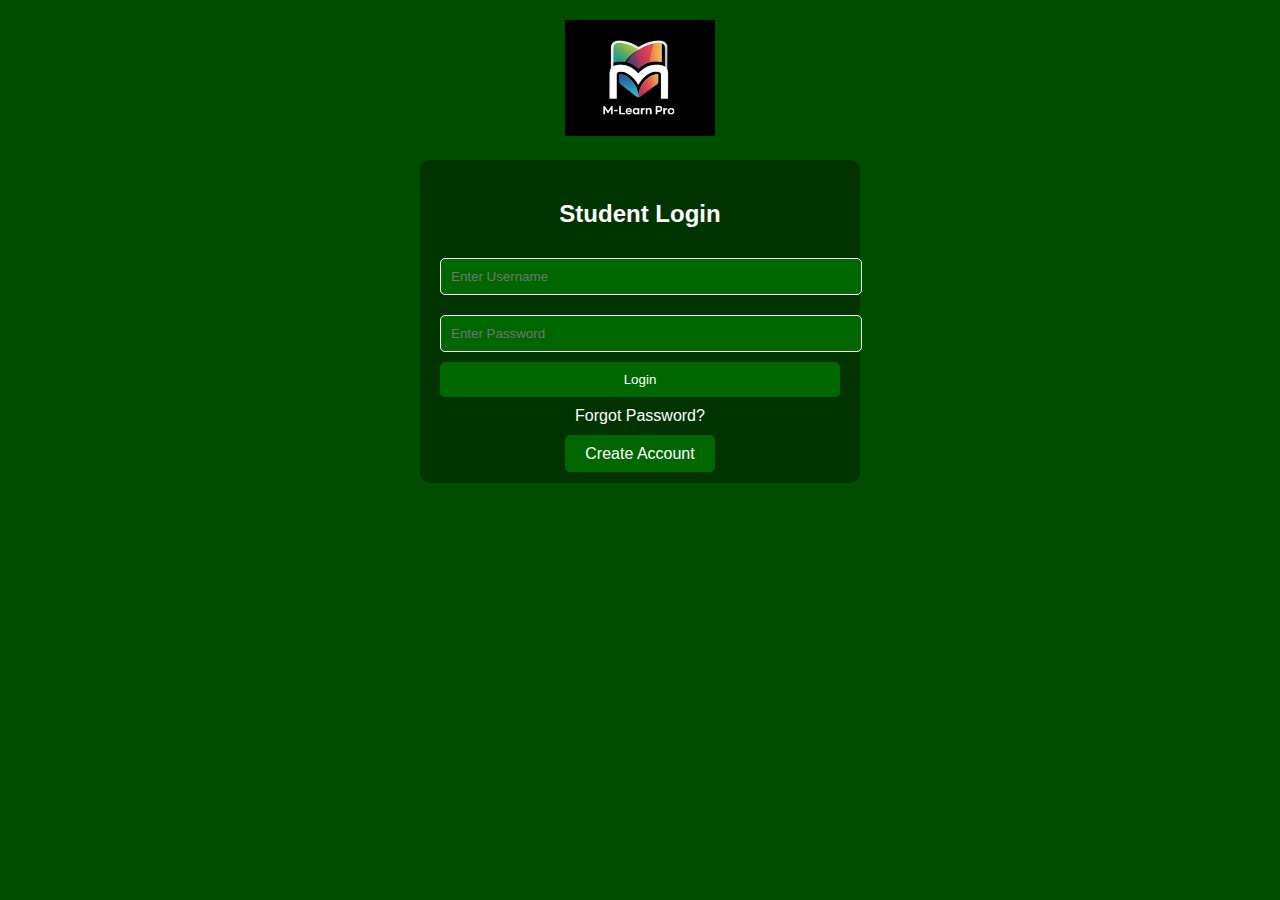
<file: index.html>
<!DOCTYPE html> 
<html lang="en">
<head>
    <meta charset="UTF-8">
    <meta name="viewport" content="width=device-width, initial-scale=1.0">
    <title>M-Learn Pro - Login</title>
    <style>
        body {
            font-family: Arial, sans-serif;
            margin: 0;
            padding: 0;
            background-color: #004d00; /* Dark green background */
            color: white;
        }
        .header {
            text-align: center;
            margin: 20px 0;
        }
        .logo {
            width: 150px;
            height: auto;
        }
        .login-container {
            max-width: 400px;
            margin: 0 auto;
            background-color: #003300;
            padding: 20px;
            border-radius: 10px;
        }
        .login-container h2 {
            text-align: center;
        }
        .input-field {
            width: 100%;
            padding: 10px;
            margin: 10px 0;
            border: 1px solid #fff;
            background-color: #006600;
            color: white;
            border-radius: 5px;
        }
        .input-field:focus {
            outline: none;
            background-color: #008000;
        }
        .btn {
            width: 100%;
            padding: 10px;
            background-color: #006600;
            border: none;
            color: white;
            border-radius: 5px;
            cursor: pointer;
        }
        .btn:hover {
            background-color: #008000;
        }
        .forgot-password,
        .signup {
            text-align: center;
            margin-top: 10px;
        }
        .forgot-password a,
        .signup a {
            color: #fff;
            text-decoration: none;
        }
        .forgot-password a:hover,
        .signup a:hover {
            text-decoration: underline;
        }
        .Rgister {
            text-align: center;
            margin-top: 20px;
        }
        .Rgister a {
            color: #fff;
            font-size: 16px;
            padding: 10px 20px;
            background-color: #006600;
            text-decoration: none;
            border-radius: 5px;
        }
        .Rgister a:hover {
            background-color: #008000;
        }
    </style>
</head>
<body>
    <div class="header">
        <img src="M learning logo.jpg" alt="M-Learn Pro Logo" class="logo">
    </div>

    <div class="login-container">
        <h2>Student Login</h2>
        <form id="loginForm" onsubmit="return login()">
            <input type="text" id="username" name="username" class="input-field" placeholder="Enter Username" required>
            <input type="password" id="password" name="password" class="input-field" placeholder="Enter Password" required>
            <button type="submit" class="btn">Login</button>
        </form>
        
        <div class="forgot-password">
            <a href="#">Forgot Password?</a>
        </div>
        
        <div class="Rgister">
            <a href="#">Create Account</a> <!-- Updated text for registration -->
        </div>
    </div>

    <script>
        function login() {
            // No actual validation, login is always successful
            window.location.href = "dashboard.html";  // Redirect to the dashboard
            return false;  // Prevent form submission
        }
    </script>
</body>
</html>
</file>
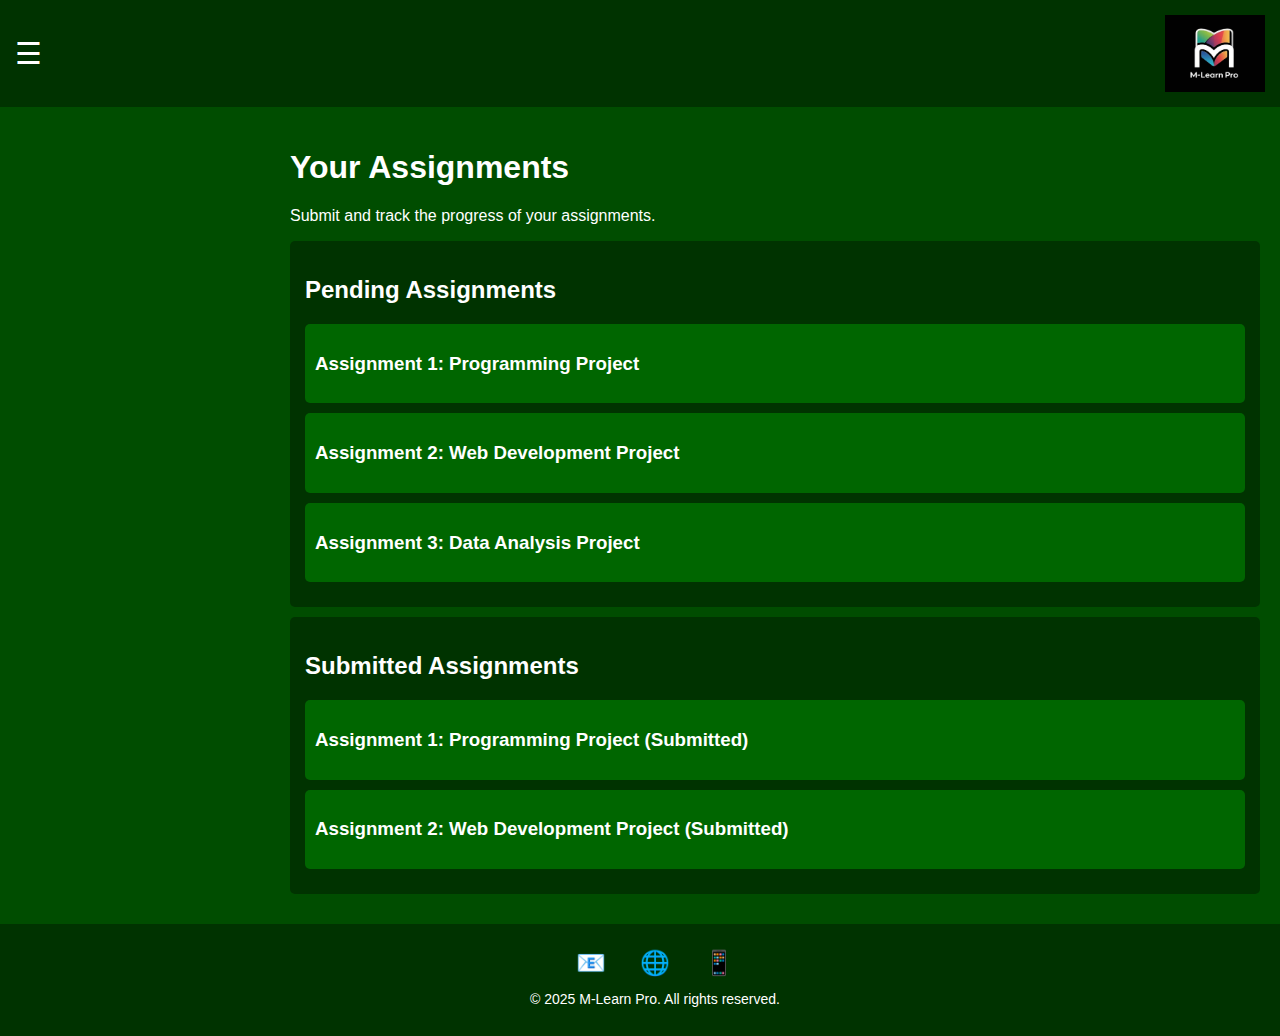
<file: Assignments.html>
<!DOCTYPE html>
<html lang="en">
<head>
    <meta charset="UTF-8">
    <meta name="viewport" content="width=device-width, initial-scale=1.0">
    <title>M-Learn Pro - Assignments</title>
    <style>
        body {
            font-family: Arial, sans-serif;
            margin: 0;
            padding: 0;
            background-color: #004d00; /* Dark green background */
            color: white;
            display: flex;
            flex-direction: column;
            min-height: 100vh;
        }
        .header {
            display: flex;
            justify-content: space-between;
            align-items: center;
            padding: 15px;
            background-color: #003300; /* Slightly darker green */
        }
        .logo {
            width: 100px;
            height: auto;
        }
        .menu-icon {
            font-size: 30px;
            cursor: pointer;
        }
        .side-menu {
            width: 250px;
            height: 100vh;
            position: fixed;
            left: -250px;
            top: 0;
            background-color: #006600;
            padding-top: 60px;
            transition: 0.3s;
        }
        .side-menu a {
            display: block;
            padding: 15px;
            text-decoration: none;
            color: white;
        }
        .side-menu a:hover {
            background-color: #008000;
        }
        .content {
            flex: 1;
            padding: 20px;
            margin-left: 270px; /* Push content to the right of the menu */
            overflow-y: auto; /* Enable scrolling */
        }
        .content h1 {
            font-size: 2em;
        }
        .section {
            background-color: #003300;
            padding: 15px;
            margin: 10px 0;
            border-radius: 5px;
        }
        .section h2 {
            font-size: 1.5em;
        }
        .section p {
            font-size: 1em;
        }
        .card {
            background-color: #006600;
            padding: 10px;
            margin: 10px 0;
            border-radius: 5px;
            cursor: pointer;
        }
        .card:hover {
            background-color: #008000;
        }
        .footer {
            background-color: #003300;
            color: white;
            padding: 15px;
            text-align: center;
            font-size: 14px;
            position: relative;
            bottom: 0;
            width: 100%;
        }
        .footer-icons {
            margin-top: 10px;
        }
        .footer-icons a {
            color: white;
            margin: 0 15px;
            font-size: 24px;
            text-decoration: none;
        }
        .footer-icons a:hover {
            color: #008000;
        }

        /* Mobile View */
        @media (max-width: 768px) {
            .content {
                margin-left: 0;
                padding: 15px;
            }
            .footer {
                position: relative;
            }
        }
    </style>
</head>
<body onclick="hideMenu(event)">
    <div class="header">
        <span class="menu-icon" onclick="toggleMenu(event)">&#9776;</span>
        <img src="M learning logo.jpg" alt="M learning logo.jpg" class="logo">
    </div>
    
    <div class="side-menu" id="sideMenu">
        <a href="dashboard.html">Dashboard</a>
        <a href="courses.html">Courses</a>
        <a href="quizzes.html">Quizzes</a>
        <a href="assignments.html">Assignments</a>
        <a href="discussions.html">Discussions</a>
        <a href="logout.html">Logout</a>
    </div>
    
    <div class="content">
        <h1>Your Assignments</h1>
        <p>Submit and track the progress of your assignments.</p>

        <!-- Assignments Section -->
        <div class="section">
            <h2>Pending Assignments</h2>
            <div class="card" onclick="window.location='assignment1.html'">
                <h3>Assignment 1: Programming Project</h3>
            </div>
            <div class="card" onclick="window.location='assignment2.html'">
                <h3>Assignment 2: Web Development Project</h3>
            </div>
            <div class="card" onclick="window.location='assignment3.html'">
                <h3>Assignment 3: Data Analysis Project</h3>
            </div>
        </div>

        <div class="section">
            <h2>Submitted Assignments</h2>
            <div class="card" onclick="window.location='submitted1.html'">
                <h3>Assignment 1: Programming Project (Submitted)</h3>
            </div>
            <div class="card" onclick="window.location='submitted2.html'">
                <h3>Assignment 2: Web Development Project (Submitted)</h3>
            </div>
        </div>
    </div>
    
    <div class="footer">
        <div class="footer-icons">
            <a href="mailto:infomartooedutech@gmail.com" target="_blank">📧</a>
            <a href="https://www.facebook.com/profile.php?id=61568599103956" target="_blank">🌐</a>
            <a href="https://wa.me/260950322498" target="_blank">📱</a>
        </div>
        <p>© 2025 M-Learn Pro. All rights reserved.</p>
    </div>

    <script>
        function toggleMenu(event) {
            event.stopPropagation(); // Prevent closing when clicking the menu icon
            var menu = document.getElementById("sideMenu");
            menu.style.left = (menu.style.left === "0px") ? "-250px" : "0px";
        }

        function hideMenu(event) {
            var menu = document.getElementById("sideMenu");
            if (!menu.contains(event.target) && menu.style.left === "0px") {
                menu.style.left = "-250px";
            }
        }
    </script>
</body>
</html>
</file>
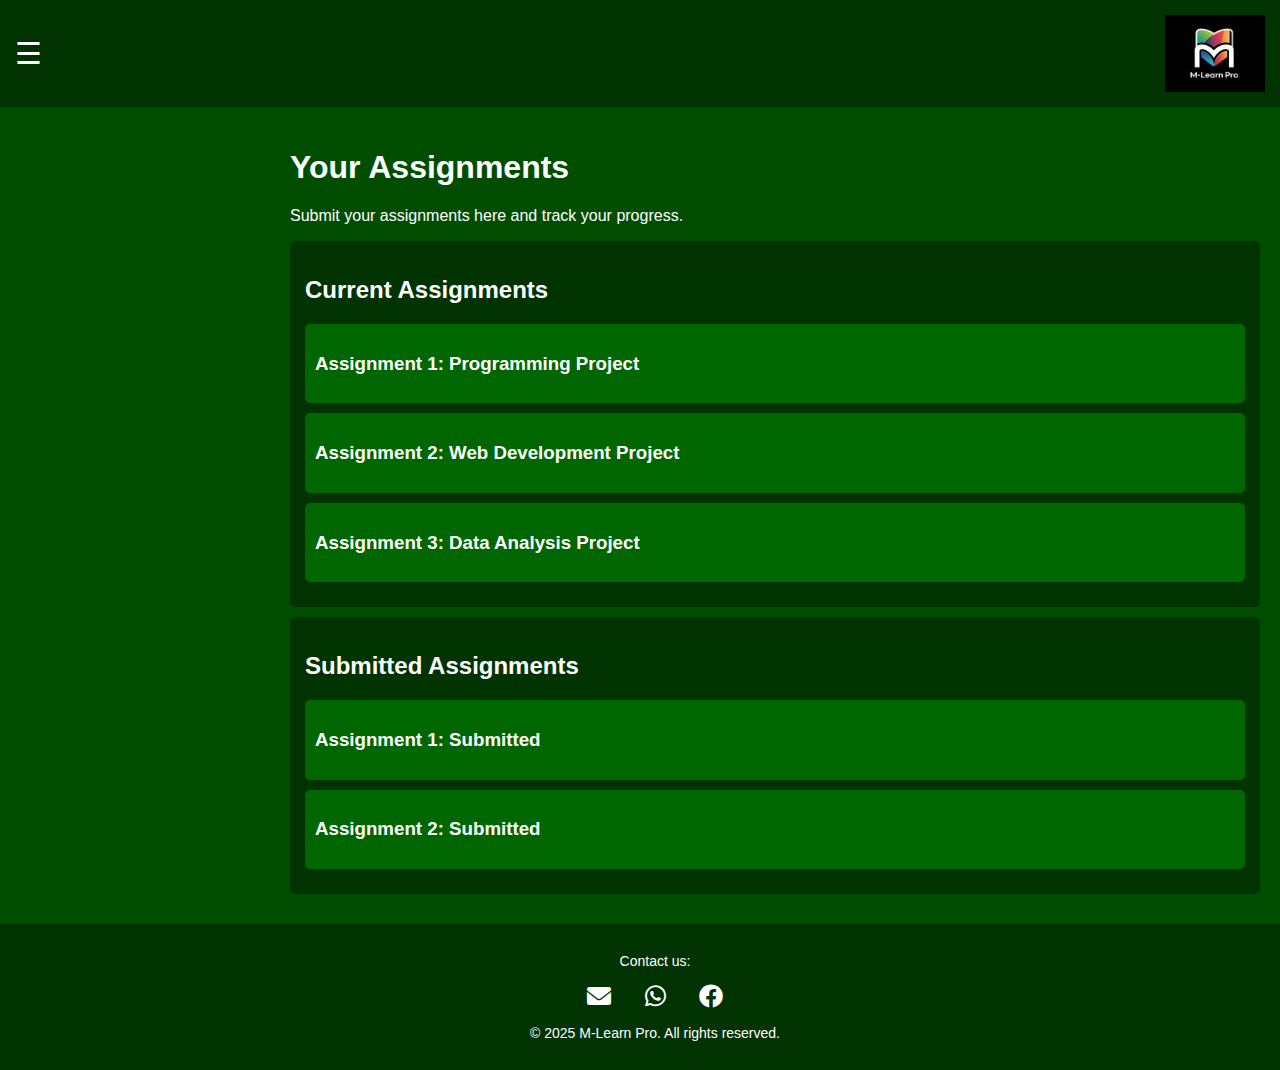
<file: assignments.html>
<!DOCTYPE html>
<html lang="en">
<head>
    <meta charset="UTF-8">
    <meta name="viewport" content="width=device-width, initial-scale=1.0">
    <title>M-Learn Pro - Assignments</title>
    <link href="https://cdnjs.cloudflare.com/ajax/libs/font-awesome/6.0.0-beta3/css/all.min.css" rel="stylesheet"> <!-- Font Awesome CDN -->
    <style>
        body {
            font-family: Arial, sans-serif;
            margin: 0;
            padding: 0;
            background-color: #004d00; /* Dark green background */
            color: white;
            display: flex;
            flex-direction: column;
            min-height: 100vh;
        }
        .header {
            display: flex;
            justify-content: space-between;
            align-items: center;
            padding: 15px;
            background-color: #003300; /* Slightly darker green */
        }
        .logo {
            width: 100px;
            height: auto;
        }
        .menu-icon {
            font-size: 30px;
            cursor: pointer;
        }
        .side-menu {
            width: 250px;
            height: 100vh;
            position: fixed;
            left: -250px;
            top: 0;
            background-color: #006600;
            padding-top: 60px;
            transition: 0.3s;
        }
        .side-menu a {
            display: block;
            padding: 15px;
            text-decoration: none;
            color: white;
        }
        .side-menu a:hover {
            background-color: #008000;
        }
        .content {
            flex: 1;
            padding: 20px;
            margin-left: 270px; /* Push content to the right of the menu */
            overflow-y: auto; /* Enable scrolling */
        }
        .content h1 {
            font-size: 2em;
        }
        .section {
            background-color: #003300;
            padding: 15px;
            margin: 10px 0;
            border-radius: 5px;
        }
        .section h2 {
            font-size: 1.5em;
        }
        .section p {
            font-size: 1em;
        }
        .card {
            background-color: #006600;
            padding: 10px;
            margin: 10px 0;
            border-radius: 5px;
            cursor: pointer;
        }
        .card:hover {
            background-color: #008000;
        }
        .footer {
            background-color: #003300;
            color: white;
            padding: 15px;
            text-align: center;
            font-size: 14px;
            position: relative;
            bottom: 0;
            width: 100%;
        }
        .footer-icons {
            margin-top: 10px;
        }
        .footer-icons a {
            color: white;
            margin: 0 15px;
            font-size: 24px;
            text-decoration: none;
        }
        .footer-icons a:hover {
            color: #008000;
        }

        /* Mobile View */
        @media (max-width: 768px) {
            .content {
                margin-left: 0;
                padding: 15px;
            }
            .footer {
                position: relative;
            }
        }
    </style>
</head>
<body onclick="hideMenu(event)">
    <div class="header">
        <span class="menu-icon" onclick="toggleMenu(event)">&#9776;</span>
        <img src="M learning logo.jpg" alt="M learning logo.jpg" class="logo">
    </div>
    
    <div class="side-menu" id="sideMenu">
        <a href="dashboard.html">Dashboard</a>
        <a href="courses.html">Courses</a>
        <a href="quizzes.html">Quizzes</a>
        <a href="assignments.html">Assignments</a>
        <a href="discussions.html">Discussions</a>
        <a href="logout.html">Logout</a>
    </div>
    
    <div class="content">
        <h1>Your Assignments</h1>
        <p>Submit your assignments here and track your progress.</p>

        <!-- Assignments Section -->
        <div class="section">
            <h2>Current Assignments</h2>
            <div class="card" onclick="window.location='assignment1.html'">
                <h3>Assignment 1: Programming Project</h3>
            </div>
            <div class="card" onclick="window.location='assignment2.html'">
                <h3>Assignment 2: Web Development Project</h3>
            </div>
            <div class="card" onclick="window.location='assignment3.html'">
                <h3>Assignment 3: Data Analysis Project</h3>
            </div>
        </div>

        <div class="section">
            <h2>Submitted Assignments</h2>
            <div class="card" onclick="window.location='submitted1.html'">
                <h3>Assignment 1: Submitted</h3>
            </div>
            <div class="card" onclick="window.location='submitted2.html'">
                <h3>Assignment 2: Submitted</h3>
            </div>
        </div>
    </div>

    <div class="footer">
        <p>Contact us:</p>
        <div class="footer-icons">
            <a href="mailto:infomartooedutech@gmail.com" target="_blank" title="Email"><i class="fas fa-envelope"></i></a>
            <a href="https://wa.me/260950322498" target="_blank" title="WhatsApp"><i class="fab fa-whatsapp"></i></a>
            <a href="https://www.facebook.com/profile.php?id=61568599103956" target="_blank" title="Facebook"><i class="fab fa-facebook"></i></a>
        </div>
        <p>© 2025 M-Learn Pro. All rights reserved.</p>
    </div>

    <script>
        function toggleMenu(event) {
            event.stopPropagation(); // Prevent closing when clicking the menu icon
            var menu = document.getElementById("sideMenu");
            menu.style.left = (menu.style.left === "0px") ? "-250px" : "0px";
        }

        function hideMenu(event) {
            var menu = document.getElementById("sideMenu");
            if (!menu.contains(event.target) && menu.style.left === "0px") {
                menu.style.left = "-250px";
            }
        }
    </script>
</body>
</html>
</file>
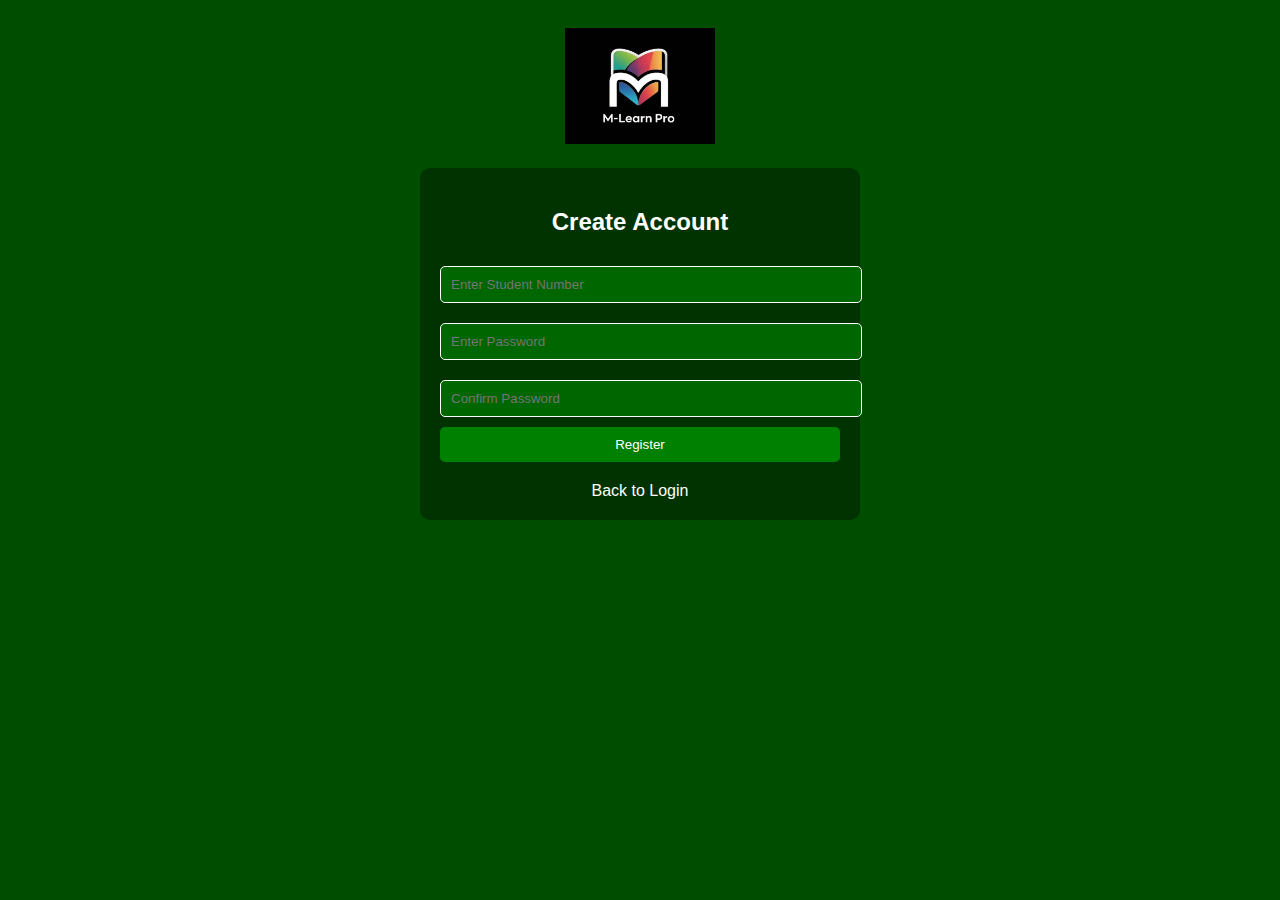
<file: create_account.html>
<!DOCTYPE html>
<html lang="en">
<head>
    <meta charset="UTF-8">
    <meta name="viewport" content="width=device-width, initial-scale=1.0">
    <title>Create Account</title>
    <style>
        /* Original theme */
        body {
            font-family: Arial, sans-serif;
            background-color: #004d00;
            color: white;
            text-align: center;
            padding: 20px;
        }
        .container {
            max-width: 400px;
            margin: 0 auto;
            background-color: #003300;
            padding: 20px;
            border-radius: 10px;
        }
        .input-field {
            width: 100%;
            padding: 10px;
            margin: 10px 0;
            border: 1px solid #fff;
            background-color: #006600;
            color: white;
            border-radius: 5px;
        }
        .btn {
            width: 100%;
            padding: 10px;
            background-color: #008000;
            border: none;
            color: white;
            border-radius: 5px;
            cursor: pointer;
        }
        .btn:hover {
            background-color: #00b300;
        }
        .logo {
            width: 150px;
            height: auto;
            margin-bottom: 20px;
        }
        .back-to-login {
            margin-top: 20px;
            color: white;
            text-decoration: none;
        }
        .back-to-login:hover {
            text-decoration: underline;
        }
    </style>
</head>
<body>
    <div>
        <img src="M learning logo.jpg" alt="M-Learn Pro Logo" class="logo">
    </div>

    <div class="container">
        <h2>Create Account</h2>
        <form id="registerForm" onsubmit="event.preventDefault(); register();">
            <input type="text" id="studentNumber" class="input-field" placeholder="Enter Student Number" required>
            <input type="password" id="password" class="input-field" placeholder="Enter Password" required>
            <input type="password" id="confirmPassword" class="input-field" placeholder="Confirm Password" required>
            <button type="submit" class="btn">Register</button>
        </form>
        <div class="back-to-login">
            <a href="index.html" class="back-to-login">Back to Login</a>
        </div>
    </div>

    <script>
        async function register() {
            const studentNumber = document.getElementById("studentNumber").value.trim();
            const password = document.getElementById("password").value.trim();
            const confirmPassword = document.getElementById("confirmPassword").value.trim();

            if (!studentNumber || !password || !confirmPassword) {
                alert("Please fill in all fields.");
                return;
            }

            if (password.length < 6) {
                alert("Password must be at least 6 characters long.");
                return;
            }

            if (password !== confirmPassword) {
                alert("Passwords do not match!");
                return;
            }

            const apiUrl = "https://m-learning.my-board.org/register.php";
            const requestBody = new FormData();
            requestBody.append("studentNumber", studentNumber);
            requestBody.append("password", password);

            try {
                const response = await fetch(apiUrl, {
                    method: "POST",
                    body: requestBody
                });
                const result = await response.json();
                if (result.success) {
                    alert("Account created successfully!");
                    window.location.href = "index.html";
                } else {
                    alert("Error: " + result.message);
                }
            } catch (error) {
                console.error("Error:", error);
                alert("Failed to register. Please try again.");
            }
        }
    </script>
</body>
</html>
</file>
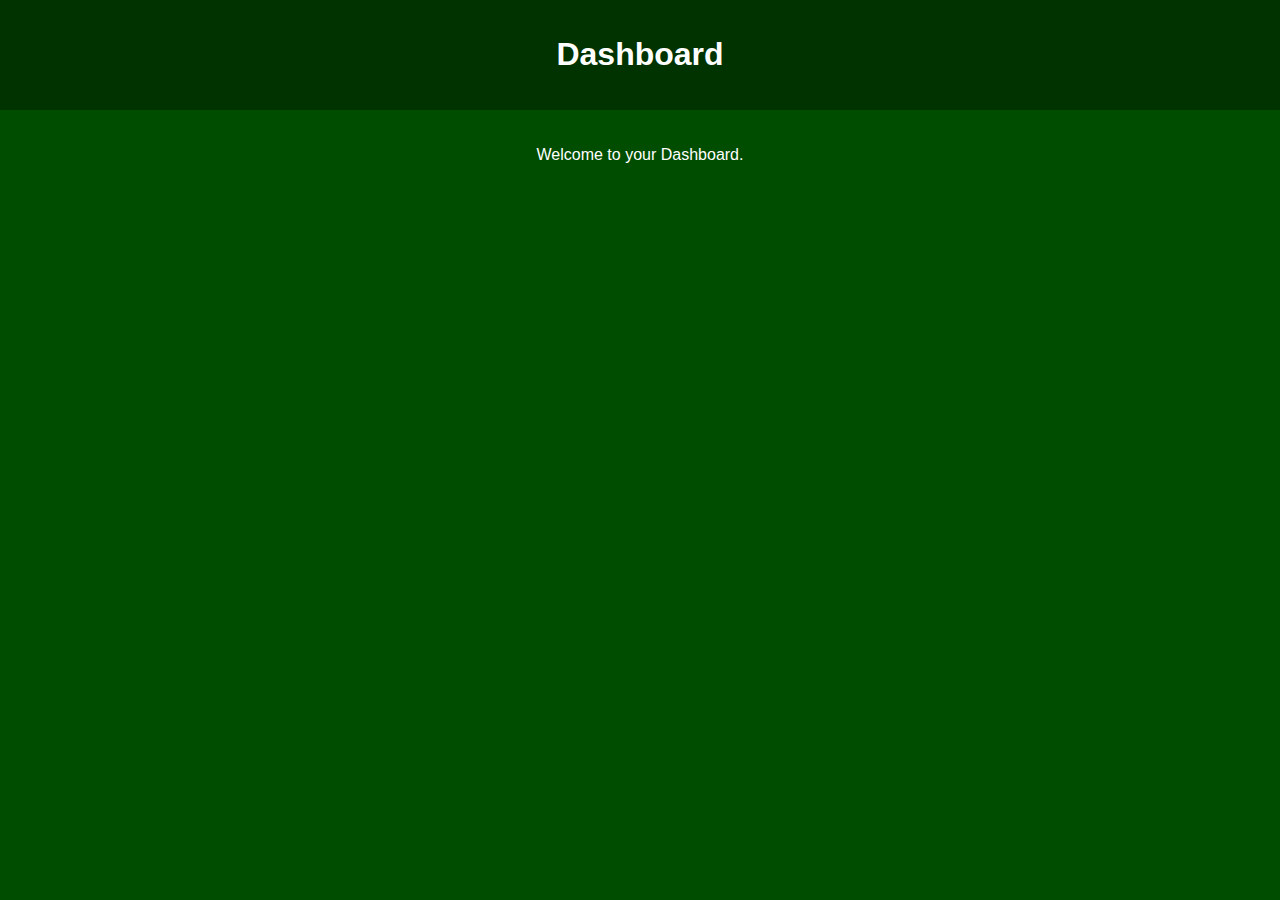
<file: dashboard.html>
<!DOCTYPE html>
<html lang="en">
<head>
    <meta charset="UTF-8">
    <meta name="viewport" content="width=device-width, initial-scale=1.0">
    <title>Dashboard - M-Learn Pro</title>
    <style>
        body {
            font-family: Arial, sans-serif;
            margin: 0;
            padding: 0;
            background-color: #004d00;
            color: white;
            text-align: center;
        }
        .header {
            padding: 15px;
            background-color: #003300;
        }
        .content {
            padding: 20px;
        }
    </style>
</head>
<body>
    <div class="header">
        <h1>Dashboard</h1>
    </div>
    <div class="content">
        <p>Welcome to your Dashboard.</p>
    </div>
</body>
</html>
</file>
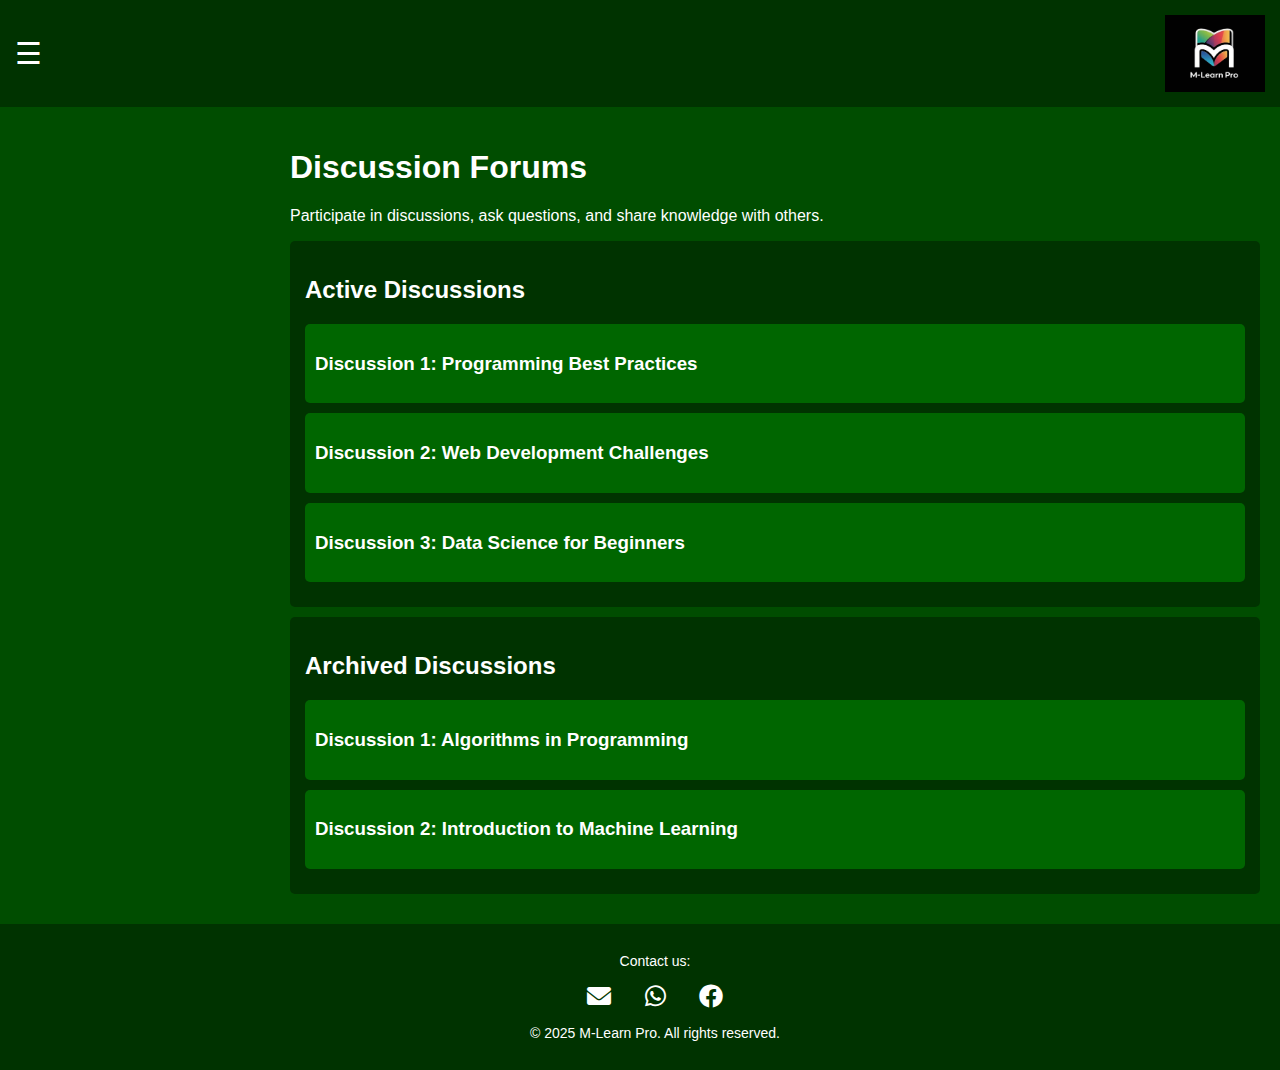
<file: discussion.html>
<!DOCTYPE html>
<html lang="en">
<head>
    <meta charset="UTF-8">
    <meta name="viewport" content="width=device-width, initial-scale=1.0">
    <title>M-Learn Pro - Discussions</title>
    <link href="https://cdnjs.cloudflare.com/ajax/libs/font-awesome/6.0.0-beta3/css/all.min.css" rel="stylesheet"> <!-- Font Awesome CDN -->
    <style>
        body {
            font-family: Arial, sans-serif;
            margin: 0;
            padding: 0;
            background-color: #004d00; /* Dark green background */
            color: white;
            display: flex;
            flex-direction: column;
            min-height: 100vh;
        }
        .header {
            display: flex;
            justify-content: space-between;
            align-items: center;
            padding: 15px;
            background-color: #003300; /* Slightly darker green */
        }
        .logo {
            width: 100px;
            height: auto;
        }
        .menu-icon {
            font-size: 30px;
            cursor: pointer;
        }
        .side-menu {
            width: 250px;
            height: 100vh;
            position: fixed;
            left: -250px;
            top: 0;
            background-color: #006600;
            padding-top: 60px;
            transition: 0.3s;
        }
        .side-menu a {
            display: block;
            padding: 15px;
            text-decoration: none;
            color: white;
        }
        .side-menu a:hover {
            background-color: #008000;
        }
        .content {
            flex: 1;
            padding: 20px;
            margin-left: 270px; /* Push content to the right of the menu */
            overflow-y: auto; /* Enable scrolling */
        }
        .content h1 {
            font-size: 2em;
        }
        .section {
            background-color: #003300;
            padding: 15px;
            margin: 10px 0;
            border-radius: 5px;
        }
        .section h2 {
            font-size: 1.5em;
        }
        .section p {
            font-size: 1em;
        }
        .card {
            background-color: #006600;
            padding: 10px;
            margin: 10px 0;
            border-radius: 5px;
            cursor: pointer;
        }
        .card:hover {
            background-color: #008000;
        }
        .footer {
            background-color: #003300;
            color: white;
            padding: 15px;
            text-align: center;
            font-size: 14px;
            position: relative;
            bottom: 0;
            width: 100%;
        }
        .footer-icons {
            margin-top: 10px;
        }
        .footer-icons a {
            color: white;
            margin: 0 15px;
            font-size: 24px;
            text-decoration: none;
        }
        .footer-icons a:hover {
            color: #008000;
        }

        /* Mobile View */
        @media (max-width: 768px) {
            .content {
                margin-left: 0;
                padding: 15px;
            }
            .footer {
                position: relative;
            }
        }
    </style>
</head>
<body onclick="hideMenu(event)">
    <div class="header">
        <span class="menu-icon" onclick="toggleMenu(event)">&#9776;</span>
        <img src="M learning logo.jpg" alt="M learning logo.jpg" class="logo">
    </div>
    
    <div class="side-menu" id="sideMenu">
        <a href="dashboard.html">Dashboard</a>
        <a href="courses.html">Courses</a>
        <a href="quizzes.html">Quizzes</a>
        <a href="assignments.html">Assignments</a>
        <a href="discussions.html">Discussions</a>
        <a href="logout.html">Logout</a>
    </div>
    
    <div class="content">
        <h1>Discussion Forums</h1>
        <p>Participate in discussions, ask questions, and share knowledge with others.</p>

        <!-- Discussion Section -->
        <div class="section">
            <h2>Active Discussions</h2>
            <div class="card" onclick="window.location='discussion1.html'">
                <h3>Discussion 1: Programming Best Practices</h3>
            </div>
            <div class="card" onclick="window.location='discussion2.html'">
                <h3>Discussion 2: Web Development Challenges</h3>
            </div>
            <div class="card" onclick="window.location='discussion3.html'">
                <h3>Discussion 3: Data Science for Beginners</h3>
            </div>
        </div>

        <div class="section">
            <h2>Archived Discussions</h2>
            <div class="card" onclick="window.location='archived1.html'">
                <h3>Discussion 1: Algorithms in Programming</h3>
            </div>
            <div class="card" onclick="window.location='archived2.html'">
                <h3>Discussion 2: Introduction to Machine Learning</h3>
            </div>
        </div>
    </div>

    <div class="footer">
        <p>Contact us:</p>
        <div class="footer-icons">
            <a href="mailto:infomartooedutech@gmail.com" target="_blank" title="Email"><i class="fas fa-envelope"></i></a>
            <a href="https://wa.me/260950322498" target="_blank" title="WhatsApp"><i class="fab fa-whatsapp"></i></a>
            <a href="https://www.facebook.com/profile.php?id=61568599103956" target="_blank" title="Facebook"><i class="fab fa-facebook"></i></a>
        </div>
        <p>© 2025 M-Learn Pro. All rights reserved.</p>
    </div>

    <script>
        function toggleMenu(event) {
            event.stopPropagation(); // Prevent closing when clicking the menu icon
            var menu = document.getElementById("sideMenu");
            menu.style.left = (menu.style.left === "0px") ? "-250px" : "0px";
        }

        function hideMenu(event) {
            var menu = document.getElementById("sideMenu");
            if (!menu.contains(event.target) && menu.style.left === "0px") {
                menu.style.left = "-250px";
            }
        }
    </script>
</body>
</html>
</file>
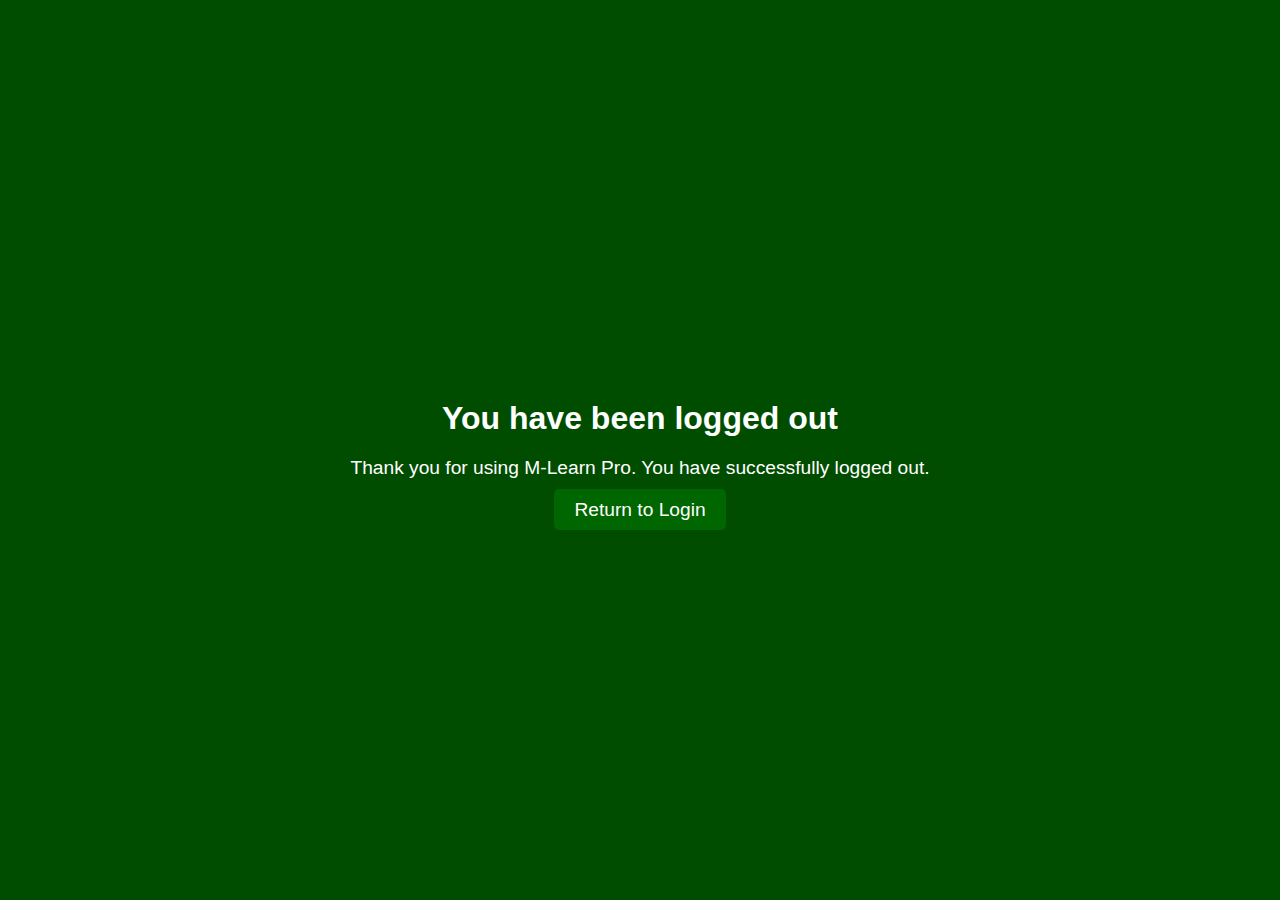
<file: logout.html>
<!DOCTYPE html>
<html lang="en">
<head>
    <meta charset="UTF-8">
    <meta name="viewport" content="width=device-width, initial-scale=1.0">
    <title>Logout - M-Learn Pro</title>
    <style>
        body {
            font-family: Arial, sans-serif;
            background-color: #004d00;
            color: white;
            display: flex;
            justify-content: center;
            align-items: center;
            height: 100vh;
            margin: 0;
        }
        .logout-message {
            text-align: center;
        }
        .logout-message h1 {
            font-size: 2em;
            margin-bottom: 20px;
        }
        .logout-message p {
            font-size: 1.2em;
            margin-bottom: 20px;
        }
        .button {
            background-color: #006600;
            color: white;
            padding: 10px 20px;
            text-decoration: none;
            border-radius: 5px;
            font-size: 1.2em;
        }
        .button:hover {
            background-color: #008000;
        }
    </style>
</head>
<body>
    <div class="logout-message">
        <h1>You have been logged out</h1>
        <p>Thank you for using M-Learn Pro. You have successfully logged out.</p>
        <a href="index.html" class="button">Return to Login</a>
    </div>
</body>
</html>
</file>
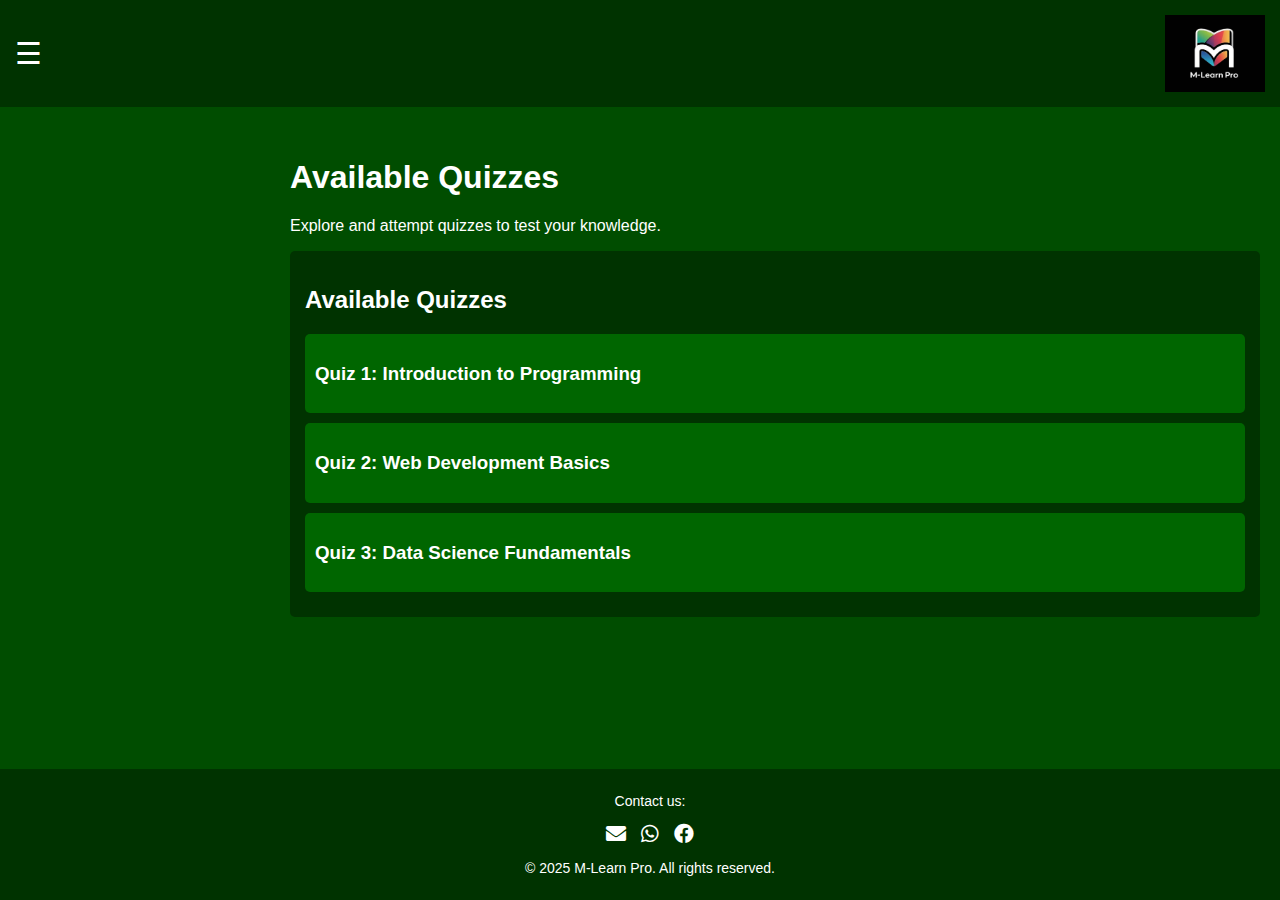
<file: quizzes.html>
<!DOCTYPE html>
<html lang="en">
<head>
    <meta charset="UTF-8">
    <meta name="viewport" content="width=device-width, initial-scale=1.0">
    <title>M-Learn Pro - Quizzes</title>
    <link rel="stylesheet" href="https://cdnjs.cloudflare.com/ajax/libs/font-awesome/5.15.4/css/all.min.css"> <!-- Font Awesome Icons -->
    <style>
        body {
            font-family: Arial, sans-serif;
            margin: 0;
            padding: 0;
            background-color: #004d00; /* Dark green background */
            color: white;
            display: flex;
            flex-direction: column;
            min-height: 100vh; /* Ensure body takes full height */
        }
        .header {
            display: flex;
            justify-content: space-between;
            align-items: center;
            padding: 15px;
            background-color: #003300; /* Slightly darker green */
        }
        .logo {
            width: 100px;
            height: auto;
            order: 1; /* Move logo to the right */
        }
        .menu-icon {
            font-size: 30px;
            cursor: pointer;
        }
        .side-menu {
            width: 250px;
            height: 100vh;
            position: fixed;
            left: -250px;
            top: 0;
            background-color: #006600;
            padding-top: 60px;
            transition: 0.3s;
        }
        .side-menu a {
            display: block;
            padding: 15px;
            text-decoration: none;
            color: white;
        }
        .side-menu a:hover {
            background-color: #008000;
        }
        .content {
            padding: 20px;
            margin-left: 270px; /* Push the content to the right of the menu */
            flex-grow: 1; /* Ensures content grows to take available space */
            overflow-y: auto; /* Allow scrolling when content is too long */
            margin-top: 10px; /* Bring the content up a bit */
        }
        .content h1 {
            font-size: 2em;
        }
        .section {
            background-color: #003300;
            padding: 15px;
            margin: 10px 0;
            border-radius: 5px;
        }
        .section h2 {
            font-size: 1.5em;
        }
        .section p {
            font-size: 1em;
        }
        .card {
            background-color: #006600;
            padding: 10px;
            margin: 10px 0;
            border-radius: 5px;
            cursor: pointer;
        }
        .card:hover {
            background-color: #008000;
        }
        .footer {
            background-color: #003300;
            color: white;
            padding: 10px;
            text-align: center;
            font-size: 14px;
            position: relative;
            bottom: 0;
            width: 100%;
        }
        .footer a {
            color: #ffffff;
            text-decoration: none;
        }
        .footer a:hover {
            text-decoration: underline;
        }
        .footer-icons {
            display: flex;
            justify-content: center;
            gap: 15px;
        }
        .footer-icons a {
            color: white;
            font-size: 20px;
        }

        /* Responsive Design */
        @media (max-width: 768px) {
            .side-menu {
                width: 200px;
            }
            .content {
                margin-left: 200px; /* Adjust content for smaller screen */
            }
        }

        @media (max-width: 480px) {
            .header {
                flex-direction: row-reverse; /* Move logo to the right */
                justify-content: space-between; /* Keep the menu icon aligned */
            }
            .side-menu {
                width: 100%;
                height: auto;
                position: relative;
                display: block;
            }
            .content {
                margin-left: 0;
                padding: 15px; /* Adjust padding on mobile */
            }
            .footer-icons {
                justify-content: center; /* Keep icons in a row on mobile */
            }
        }
    </style>
</head>
<body onclick="hideMenu(event)">
    <div class="header">
        <span class="menu-icon" onclick="toggleMenu(event)">&#9776;</span>
        <img src="M learning logo.jpg" alt="M-Learn Pro Logo" class="logo">
    </div>
    
    <div class="side-menu" id="sideMenu">
        <a href="dashboard.html">Dashboard</a>
        <a href="courses.html">Courses</a>
        <a href="quizzes.html">Quizzes</a>
        <a href="assignments.html">Assignments</a>
        <a href="discussions.html">Discussions</a>
        <a href="logout.html" onclick="logout()">Logout</a>
    </div>
    
    <div class="content">
        <h1>Available Quizzes</h1>
        <p>Explore and attempt quizzes to test your knowledge.</p>

        <!-- Quizzes Section -->
        <div class="section">
            <h2>Available Quizzes</h2>
            <div class="card" onclick="window.location='quiz1.html'">
                <h3>Quiz 1: Introduction to Programming</h3>
            </div>
            <div class="card" onclick="window.location='quiz2.html'">
                <h3>Quiz 2: Web Development Basics</h3>
            </div>
            <div class="card" onclick="window.location='quiz3.html'">
                <h3>Quiz 3: Data Science Fundamentals</h3>
            </div>
        </div>
    </div>

    <div class="footer">
        <p>Contact us:</p>
        <div class="footer-icons">
            <a href="mailto:infomartooedutech@gmail.com"><i class="fas fa-envelope"></i></a>
            <a href="https://wa.me/260950322498" target="_blank"><i class="fab fa-whatsapp"></i></a>
            <a href="https://www.facebook.com/profile.php?id=61568599103956" target="_blank"><i class="fab fa-facebook"></i></a>
        </div>
        <p>© 2025 M-Learn Pro. All rights reserved.</p>
    </div>

    <script>
        function toggleMenu(event) {
            event.stopPropagation(); // Prevent closing when clicking the menu icon
            var menu = document.getElementById("sideMenu");
            menu.style.left = (menu.style.left === "0px") ? "-250px" : "0px";
        }

        function hideMenu(event) {
            var menu = document.getElementById("sideMenu");
            if (!menu.contains(event.target) && menu.style.left === "0px") {
                menu.style.left = "-250px";
            }
        }

        // Log out functionality
        function logout() {
            // For now, just redirects to login page
            window.location.href = 'login.html';
        }
    </script>
</body>
</html>
</file>
